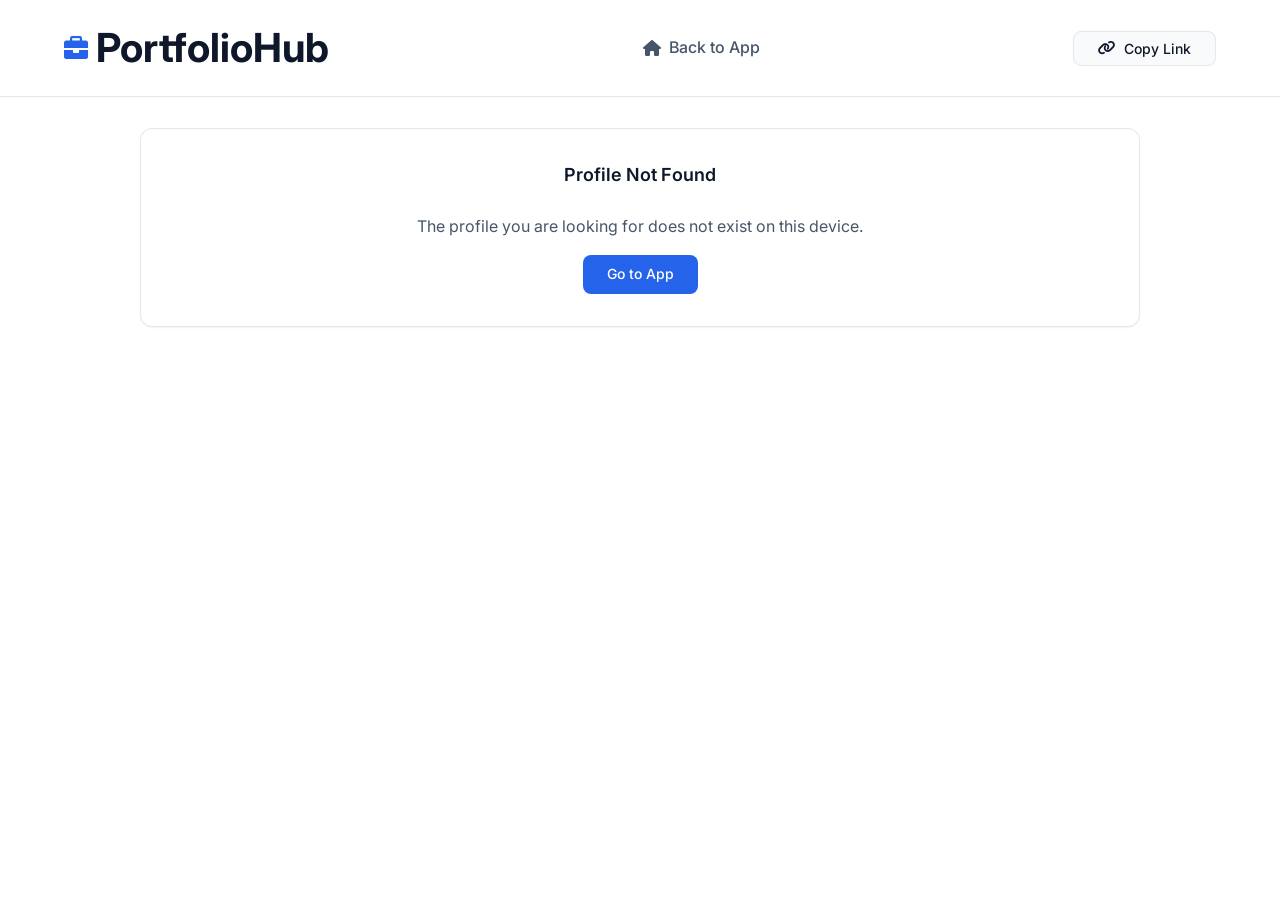
<file: profile.html>
<!DOCTYPE html>
<html lang="en">
<head>
	<meta charset="UTF-8">
	<meta name="viewport" content="width=device-width, initial-scale=1.0">
	<title>Public Profile - PortfolioHub</title>
	<link rel="stylesheet" href="styles.css">
	<link href="https://cdnjs.cloudflare.com/ajax/libs/font-awesome/6.0.0/css/all.min.css" rel="stylesheet">
	<link href="https://fonts.googleapis.com/css2?family=Inter:wght@300;400;500;600;700&display=swap" rel="stylesheet">
</head>
<body>
	<header class="header">
		<div class="container">
			<div class="nav-brand">
				<i class="fas fa-briefcase"></i>
				<h1>PortfolioHub</h1>
			</div>
			<nav class="nav">
				<a href="index.html" class="nav-link">
					<i class="fas fa-home"></i>
					<span>Back to App</span>
				</a>
			</nav>
			<div class="header-actions">
				<button class="btn btn-secondary" id="copyLinkBtn">
					<i class="fas fa-link"></i>
					Copy Link
				</button>
			</div>
		</div>
	</header>

	<main class="main-content">
		<section class="section active">
			<div class="container">
				<div id="profileContainer" class="profile-layout" style="max-width: 1000px; margin: 0 auto;">
					<!-- Profile will be rendered here -->
				</div>
			</div>
		</section>
	</main>

	<script>
		function getUsers() {
			try { return JSON.parse(localStorage.getItem('portfoliohub-users') || '[]'); } catch (e) { return []; }
		}

		function saveUsers(users) {
			localStorage.setItem('portfoliohub-users', JSON.stringify(users));
		}

		function getCurrentUserId() {
			try {
				const current = JSON.parse(localStorage.getItem('portfoliohub-current-user') || 'null');
				return current ? current.id : null;
			} catch (e) { return null; }
		}

		function renderPublicProfile(user) {
			const profile = user.profile;
			const container = document.getElementById('profileContainer');
			container.innerHTML = `
				<div class="profile-header">
					<div class="profile-cover">
						<img id="profileCover" src="${profile.cover}" alt="Cover">
					</div>
					<div class="profile-info">
						<div class="profile-avatar-section">
							<img id="profileAvatar" src="${profile.avatar}" alt="Profile">
						</div>
						<div class="profile-details">
							<h1 id="profileName">${profile.name}</h1>
							<h2 id="profileTitle">${profile.title || ''}</h2>
							<p id="profileLocation">${profile.location || 'Location not specified'}</p>
							<div class="profile-actions">
								<a class="btn btn-secondary" href="index.html">
									<i class="fas fa-arrow-left"></i>
									Open in App
								</a>
								<button class="btn btn-secondary" onclick="copyCurrentLink()">
									<i class="fas fa-link"></i>
									Share Profile
								</button>
							</div>
						</div>
					</div>
				</div>

				<div class="profile-content">
					<div class="profile-main">
						<div class="profile-section">
							<h3>About</h3>
							<p id="profileAbout">${profile.about || 'Tell people about yourself, your experience, and what you\'re passionate about.'}</p>
						</div>

						<div class="profile-section">
							<h3>Skills & Expertise</h3>
							<div class="skills-grid" id="profileSkills">
								${(profile.skills && profile.skills.length) ? profile.skills.map(s => `<div class=\"skill-tag\">${s}</div>`).join('') : '<p style="color: var(--text-muted);">No skills added yet.</p>'}
							</div>
						</div>

						<div class="profile-section">
							<h3>Experience</h3>
							<div class="experience-list" id="profileExperience">
								${(profile.experience && profile.experience.length) ? profile.experience.map(exp => `
									<div class=\"experience-item\">
										<h4>${exp.title}</h4>
										<p class=\"company\">${exp.company}</p>
										<p class=\"duration\">${exp.duration}</p>
										<p class=\"description\">${exp.description}</p>
									</div>
								`).join('') : '<p style="color: var(--text-muted);">No experience added yet.</p>'}
							</div>
						</div>

						<div class="profile-section">
							<h3>Education</h3>
							<div class="education-list" id="profileEducation">
								${(profile.education && profile.education.length) ? profile.education.map(edu => `
									<div class=\"education-item\">
										<h4>${edu.degree}</h4>
										<p class=\"institution\">${edu.institution}</p>
										<p class=\"duration\">${edu.duration}</p>
									</div>
								`).join('') : '<p style="color: var(--text-muted);">No education added yet.</p>'}
							</div>
						</div>
					</div>

					<div class="profile-sidebar">
						<div class="sidebar-widget">
							<h4>Contact Information</h4>
							<div class="contact-info" id="profileContact">
								<div class="contact-item">
									<i class="fas fa-envelope"></i>
									<span>${profile.contact?.email || ''}</span>
								</div>
								${profile.contact?.phone ? `
									<div class="contact-item">
										<i class="fas fa-phone"></i>
										<span>${profile.contact.phone}</span>
									</div>` : ''}
								${profile.contact?.website ? `
									<div class="contact-item">
										<i class="fas fa-globe"></i>
										<span>${profile.contact.website}</span>
									</div>` : ''}
							</div>
						</div>

						<div class="sidebar-widget">
							<h4>Social Links</h4>
							<div class="social-links" id="profileSocial">
								${profile.contact?.linkedin ? `<a href="${profile.contact.linkedin}" target="_blank" class="social-link"><i class=\"fab fa-linkedin\"></i>LinkedIn</a>` : ''}
								${profile.contact?.github ? `<a href="${profile.contact.github}" target="_blank" class="social-link"><i class=\"fab fa-github\"></i>GitHub</a>` : ''}
								${profile.contact?.twitter ? `<a href="${profile.contact.twitter}" target="_blank" class="social-link"><i class=\"fab fa-twitter\"></i>Twitter</a>` : ''}
							</div>
						</div>

						<div class="sidebar-widget">
							<h4>Languages</h4>
							<div class="languages-list" id="profileLanguages">
								${(profile.languages && profile.languages.length) ? profile.languages.map(lang => `
									<div class=\"language-item\">
										<span class=\"language-name\">${lang.name}</span>
										<span class=\"language-level\">${lang.level}</span>
									</div>
								`).join('') : '<p style="color: var(--text-muted);">No languages added yet.</p>'}
							</div>
						</div>
					</div>
				</div>
			`;
		}

		function copyCurrentLink() {
			const url = new URL(window.location.href);
			if (navigator.clipboard && window.isSecureContext) {
				navigator.clipboard.writeText(url.toString()).then(() => showToast('Profile link copied to clipboard')).catch(() => window.prompt('Copy this link:', url.toString()));
			} else {
				window.prompt('Copy this link:', url.toString());
			}
		}

		function showToast(message) {
			const note = document.createElement('div');
			note.textContent = message;
			note.style.cssText = 'position:fixed;bottom:20px;left:50%;transform:translateX(-50%);background:#2563eb;color:#fff;padding:10px 16px;border-radius:8px;z-index:3000;box-shadow:0 10px 25px rgba(0,0,0,0.1)';
			document.body.appendChild(note);
			setTimeout(() => note.remove(), 2500);
		}

		document.addEventListener('DOMContentLoaded', function() {
			const params = new URLSearchParams(window.location.search);
			let userId = params.get('user');
			if (!userId || userId === 'me') {
				userId = getCurrentUserId();
			}

			const users = getUsers();
			const userIndex = users.findIndex(u => u.id === userId);
			if (userIndex === -1) {
				document.getElementById('profileContainer').innerHTML = `
					<div class="widget" style="grid-column: 1 / -1; text-align: center;">
						<h3>Profile Not Found</h3>
						<p style="color: var(--text-secondary); margin-top: 8px;">The profile you are looking for does not exist on this device.</p>
						<a href="index.html" class="btn btn-primary" style="margin-top: 16px;">Go to App</a>
					</div>
				`;
				return;
			}

			// Increment views
			const user = users[userIndex];
			if (!user.profile.stats) user.profile.stats = { projects: 0, connections: 0, views: 0 };
			user.profile.stats.views = (user.profile.stats.views || 0) + 1;
			saveUsers(users);

			renderPublicProfile(user);

			document.getElementById('copyLinkBtn').addEventListener('click', copyCurrentLink);
		});
	</script>
</body>
</html>
</file>
<file: styles.css>
﻿/* PortfolioHub - Professional Portfolio Platform */

:root {
    /* Light Theme Colors */
    --primary-color: #2563eb;
    --primary-hover: #1d4ed8;
    --secondary-color: #64748b;
    --accent-color: #0ea5e9;
    --success-color: #10b981;
    --warning-color: #f59e0b;
    --error-color: #ef4444;
    
    --bg-primary: #ffffff;
    --bg-secondary: #f8fafc;
    --bg-tertiary: #f1f5f9;
    --bg-card: #ffffff;
    --bg-hover: #f8fafc;
    
    --text-primary: #0f172a;
    --text-secondary: #475569;
    --text-muted: #94a3b8;
    --text-inverse: #ffffff;
    
    --border-color: #e2e8f0;
    --border-hover: #cbd5e1;
    --shadow-sm: 0 1px 2px 0 rgb(0 0 0 / 0.05);
    --shadow-md: 0 4px 6px -1px rgb(0 0 0 / 0.1), 0 2px 4px -2px rgb(0 0 0 / 0.1);
    --shadow-lg: 0 10px 15px -3px rgb(0 0 0 / 0.1), 0 4px 6px -4px rgb(0 0 0 / 0.1);
    --shadow-xl: 0 20px 25px -5px rgb(0 0 0 / 0.1), 0 8px 10px -6px rgb(0 0 0 / 0.1);
    
    --radius-sm: 0.375rem;
    --radius-md: 0.5rem;
    --radius-lg: 0.75rem;
    --radius-xl: 1rem;
    
    --spacing-xs: 0.25rem;
    --spacing-sm: 0.5rem;
    --spacing-md: 1rem;
    --spacing-lg: 1.5rem;
    --spacing-xl: 2rem;
    --spacing-2xl: 3rem;
}

[data-theme="dark"] {
    /* Dark Theme Colors */
    --primary-color: #3b82f6;
    --primary-hover: #2563eb;
    --secondary-color: #94a3b8;
    --accent-color: #06b6d4;
    --success-color: #10b981;
    --warning-color: #f59e0b;
    --error-color: #ef4444;
    
    --bg-primary: #0f172a;
    --bg-secondary: #1e293b;
    --bg-tertiary: #334155;
    --bg-card: #1e293b;
    --bg-hover: #334155;
    
    --text-primary: #f8fafc;
    --text-secondary: #cbd5e1;
    --text-muted: #94a3b8;
    --text-inverse: #0f172a;
    
    --border-color: #334155;
    --border-hover: #475569;
    --shadow-sm: 0 1px 2px 0 rgb(0 0 0 / 0.3);
    --shadow-md: 0 4px 6px -1px rgb(0 0 0 / 0.3), 0 2px 4px -2px rgb(0 0 0 / 0.3);
    --shadow-lg: 0 10px 15px -3px rgb(0 0 0 / 0.3), 0 4px 6px -4px rgb(0 0 0 / 0.3);
    --shadow-xl: 0 20px 25px -5px rgb(0 0 0 / 0.3), 0 8px 10px -6px rgb(0 0 0 / 0.3);
}

/* Reset and Base Styles */
* {
    margin: 0;
    padding: 0;
    box-sizing: border-box;
}

html {
    scroll-behavior: smooth;
}

body {
    font-family: 'Inter', -apple-system, BlinkMacSystemFont, 'Segoe UI', Roboto, sans-serif;
    line-height: 1.6;
    color: var(--text-primary);
    background-color: var(--bg-primary);
    transition: background-color 0.3s ease, color 0.3s ease;
}

.container {
    max-width: 1200px;
    margin: 0 auto;
    padding: 0 var(--spacing-lg);
}

/* Utility Classes */
.hidden {
    display: none !important;
}

.text-center {
    text-align: center;
}

.full-width {
    width: 100%;
}

/* Header */
.header {
    background: var(--bg-card);
    border-bottom: 1px solid var(--border-color);
    position: fixed;
    top: 0;
    left: 0;
    right: 0;
    z-index: 1000;
    backdrop-filter: blur(10px);
    transition: all 0.3s ease;
}

.header .container {
    display: flex;
    justify-content: space-between;
    align-items: center;
    padding: var(--spacing-md) var(--spacing-lg);
}

.nav-brand {
    display: flex;
    align-items: center;
    gap: var(--spacing-sm);
    font-weight: 700;
    font-size: 1.25rem;
    color: var(--text-primary);
}

.nav-brand i {
    color: var(--primary-color);
    font-size: 1.5rem;
}

.nav {
    display: flex;
    gap: var(--spacing-lg);
}

.nav-link {
    display: flex;
    align-items: center;
    gap: var(--spacing-sm);
    padding: var(--spacing-sm) var(--spacing-md);
    text-decoration: none;
    color: var(--text-secondary);
    font-weight: 500;
    border-radius: var(--radius-md);
    transition: all 0.3s ease;
}

.nav-link:hover,
.nav-link.active {
    color: var(--primary-color);
    background: var(--bg-hover);
}

.nav-link i {
    font-size: 1rem;
}

.header-actions {
    display: flex;
    align-items: center;
    gap: var(--spacing-md);
}

.theme-toggle {
    background: none;
    border: none;
    color: var(--text-secondary);
    font-size: 1.25rem;
    cursor: pointer;
    padding: var(--spacing-sm);
    border-radius: var(--radius-md);
    transition: all 0.3s ease;
}

.theme-toggle:hover {
    color: var(--primary-color);
    background: var(--bg-hover);
}

.user-menu {
    position: relative;
}

.user-avatar {
    width: 40px;
    height: 40px;
    border-radius: 50%;
    border: 2px solid var(--border-color);
    cursor: pointer;
    overflow: hidden;
    transition: all 0.3s ease;
}

.user-avatar:hover {
    border-color: var(--primary-color);
}

.user-avatar img {
    width: 100%;
    height: 100%;
    object-fit: cover;
}

.user-dropdown {
    position: absolute;
    top: calc(100% + var(--spacing-sm));
    right: 0;
    background: var(--bg-card);
    border: 1px solid var(--border-color);
    border-radius: var(--radius-lg);
    box-shadow: var(--shadow-lg);
    min-width: 200px;
    opacity: 0;
    visibility: hidden;
    transform: translateY(-10px);
    transition: all 0.3s ease;
    z-index: 1001;
}

.user-dropdown.show {
    opacity: 1;
    visibility: visible;
    transform: translateY(0);
}

.user-dropdown a {
    display: flex;
    align-items: center;
    gap: var(--spacing-sm);
    padding: var(--spacing-md);
    color: var(--text-primary);
    text-decoration: none;
    transition: background-color 0.3s ease;
}

.user-dropdown a:hover {
    background: var(--bg-hover);
}

.user-dropdown hr {
    border: none;
    border-top: 1px solid var(--border-color);
    margin: var(--spacing-xs) 0;
}

/* Main Content */
.main-content {
    margin-top: 80px;
    min-height: calc(100vh - 80px);
}

.section {
    display: none;
    padding: var(--spacing-2xl) 0;
}

.section.active {
    display: block;
}

/* Home Layout */
.home-layout {
    display: grid;
    grid-template-columns: 300px 1fr;
    gap: var(--spacing-2xl);
    max-width: 1000px;
    margin: 0 auto;
}

.home-sidebar {
    display: flex;
    flex-direction: column;
    gap: var(--spacing-xl);
}

.widget {
    background: var(--bg-card);
    border: 1px solid var(--border-color);
    border-radius: var(--radius-lg);
    padding: var(--spacing-xl);
    box-shadow: var(--shadow-sm);
}

.widget h3 {
    font-size: 1.125rem;
    font-weight: 600;
    color: var(--text-primary);
    margin-bottom: var(--spacing-lg);
}

.stats-grid {
    display: grid;
    grid-template-columns: repeat(3, 1fr);
    gap: var(--spacing-md);
}

.stat-item {
    text-align: center;
}

.stat-number {
    font-size: 1.5rem;
    font-weight: 700;
    color: var(--primary-color);
    margin-bottom: var(--spacing-xs);
}

.stat-label {
    font-size: 0.875rem;
    color: var(--text-secondary);
}

.activity-list {
    display: flex;
    flex-direction: column;
    gap: var(--spacing-md);
}

.activity-item {
    display: flex;
    align-items: center;
    gap: var(--spacing-sm);
    font-size: 0.875rem;
    color: var(--text-secondary);
}

.activity-item i {
    color: var(--primary-color);
}

/* Post Composer */
.post-composer {
    background: var(--bg-card);
    border: 1px solid var(--border-color);
    border-radius: var(--radius-lg);
    padding: var(--spacing-xl);
    margin-bottom: var(--spacing-xl);
    box-shadow: var(--shadow-sm);
}

.composer-header {
    display: flex;
    align-items: center;
    gap: var(--spacing-md);
    margin-bottom: var(--spacing-lg);
}

.composer-header img {
    width: 40px;
    height: 40px;
    border-radius: 50%;
    object-fit: cover;
}

.composer-input {
    flex: 1;
}

.composer-input input {
    width: 100%;
    padding: var(--spacing-md);
    border: 1px solid var(--border-color);
    border-radius: var(--radius-lg);
    background: var(--bg-primary);
    color: var(--text-primary);
    font-size: 1rem;
    transition: border-color 0.3s ease;
}

.composer-input input:focus {
    outline: none;
    border-color: var(--primary-color);
    box-shadow: 0 0 0 3px rgb(37 99 235 / 0.1);
}

.composer-actions {
    display: flex;
    align-items: center;
    gap: var(--spacing-md);
    justify-content: space-between;
}

.composer-btn {
    display: flex;
    align-items: center;
    gap: var(--spacing-sm);
    padding: var(--spacing-sm) var(--spacing-md);
    background: none;
    border: 1px solid var(--border-color);
    border-radius: var(--radius-md);
    color: var(--text-secondary);
    cursor: pointer;
    transition: all 0.3s ease;
}

.composer-btn:hover {
    background: var(--bg-hover);
    color: var(--text-primary);
}

/* Posts Feed */
.posts-feed {
    display: flex;
    flex-direction: column;
    gap: var(--spacing-xl);
}

.post-card {
    background: var(--bg-card);
    border: 1px solid var(--border-color);
    border-radius: var(--radius-lg);
    padding: var(--spacing-xl);
    box-shadow: var(--shadow-sm);
    transition: all 0.3s ease;
}

.post-card:hover {
    box-shadow: var(--shadow-md);
}

.post-header {
    display: flex;
    align-items: center;
    gap: var(--spacing-md);
    margin-bottom: var(--spacing-lg);
}

.post-avatar {
    width: 48px;
    height: 48px;
    border-radius: 50%;
    object-fit: cover;
}

.post-info h4 {
    font-weight: 600;
    color: var(--text-primary);
    margin-bottom: var(--spacing-xs);
}

.post-info p {
    font-size: 0.875rem;
    color: var(--text-secondary);
}

.post-content {
    margin-bottom: var(--spacing-lg);
}

.post-content p {
    color: var(--text-primary);
    line-height: 1.6;
    margin-bottom: var(--spacing-md);
}

.post-image {
    width: 100%;
    border-radius: var(--radius-md);
    margin-bottom: var(--spacing-md);
}

.post-actions {
    display: flex;
    align-items: center;
    gap: var(--spacing-lg);
    padding-top: var(--spacing-lg);
    border-top: 1px solid var(--border-color);
}

.post-action {
    display: flex;
    align-items: center;
    gap: var(--spacing-sm);
    background: none;
    border: none;
    color: var(--text-secondary);
    cursor: pointer;
    padding: var(--spacing-sm);
    border-radius: var(--radius-md);
    transition: all 0.3s ease;
}

.post-action:hover {
    color: var(--primary-color);
    background: var(--bg-hover);
}

/* Buttons */
.btn {
    display: inline-flex;
    align-items: center;
    gap: var(--spacing-sm);
    padding: var(--spacing-sm) var(--spacing-lg);
    border: none;
    border-radius: var(--radius-md);
    font-size: 0.875rem;
    font-weight: 500;
    text-decoration: none;
    cursor: pointer;
    transition: all 0.3s ease;
    font-family: inherit;
}

.btn-primary {
    background: var(--primary-color);
    color: var(--text-inverse);
}

.btn-primary:hover {
    background: var(--primary-hover);
    transform: translateY(-1px);
    box-shadow: var(--shadow-md);
}

.btn-secondary {
    background: var(--bg-secondary);
    color: var(--text-primary);
    border: 1px solid var(--border-color);
}

.btn-secondary:hover {
    background: var(--bg-hover);
    border-color: var(--border-hover);
}

.btn-sm {
    padding: var(--spacing-xs) var(--spacing-md);
    font-size: 0.75rem;
}

.btn-lg {
    padding: var(--spacing-md) var(--spacing-xl);
    font-size: 1rem;
}

/* Forms */
.form-group {
    margin-bottom: var(--spacing-lg);
}

.form-row {
    display: grid;
    grid-template-columns: 1fr 1fr;
    gap: var(--spacing-md);
}

.form-group label {
    display: block;
    margin-bottom: var(--spacing-sm);
    font-weight: 500;
    color: var(--text-primary);
}

.form-group input,
.form-group textarea,
.form-group select {
    width: 100%;
    padding: var(--spacing-md);
    border: 1px solid var(--border-color);
    border-radius: var(--radius-md);
    background: var(--bg-primary);
    color: var(--text-primary);
    font-size: 1rem;
    font-family: inherit;
    transition: all 0.3s ease;
}

.form-group input:focus,
.form-group textarea:focus,
.form-group select:focus {
    outline: none;
    border-color: var(--primary-color);
    box-shadow: 0 0 0 3px rgb(37 99 235 / 0.1);
}

.form-group textarea {
    resize: vertical;
    min-height: 100px;
}

/* Modal */
.modal {
    display: none;
    position: fixed;
    top: 0;
    left: 0;
    width: 100%;
    height: 100%;
    background: rgba(0, 0, 0, 0.5);
    z-index: 2000;
    animation: fadeIn 0.3s ease;
}

.modal.show {
    display: flex;
    align-items: center;
    justify-content: center;
}

.modal-content {
    background: var(--bg-card);
    border-radius: var(--radius-xl);
    width: 90%;
    max-width: 600px;
    max-height: 90vh;
    overflow-y: auto;
    box-shadow: var(--shadow-xl);
    animation: slideUp 0.3s ease;
}

.modal-header {
    display: flex;
    justify-content: space-between;
    align-items: center;
    padding: var(--spacing-xl);
    border-bottom: 1px solid var(--border-color);
}

.modal-header h3 {
    font-size: 1.25rem;
    font-weight: 600;
    color: var(--text-primary);
}

.close-btn {
    background: none;
    border: none;
    font-size: 1.5rem;
    color: var(--text-secondary);
    cursor: pointer;
    padding: var(--spacing-sm);
    border-radius: var(--radius-md);
    transition: all 0.3s ease;
}

.close-btn:hover {
    background: var(--bg-hover);
    color: var(--text-primary);
}

/* Auth Modal */
.auth-modal {
    max-width: 400px;
}

.auth-container {
    padding: var(--spacing-2xl);
}

.auth-header {
    text-align: center;
    margin-bottom: var(--spacing-2xl);
}

.auth-header h2 {
    font-size: 1.5rem;
    font-weight: 700;
    color: var(--text-primary);
    margin-bottom: var(--spacing-sm);
}

.auth-header p {
    color: var(--text-secondary);
}

.auth-tabs {
    display: flex;
    margin-bottom: var(--spacing-xl);
    border-bottom: 1px solid var(--border-color);
}

.auth-tab {
    flex: 1;
    padding: var(--spacing-md);
    background: none;
    border: none;
    color: var(--text-secondary);
    font-weight: 500;
    cursor: pointer;
    border-bottom: 2px solid transparent;
    transition: all 0.3s ease;
}

.auth-tab.active {
    color: var(--primary-color);
    border-bottom-color: var(--primary-color);
}

.auth-form {
    display: none;
}

.auth-form.active {
    display: block;
}

.auth-footer {
    text-align: center;
    margin-top: var(--spacing-lg);
}

.auth-footer a {
    color: var(--primary-color);
    text-decoration: none;
}

.auth-footer a:hover {
    text-decoration: underline;
}

/* Animations */
@keyframes fadeIn {
    from { opacity: 0; }
    to { opacity: 1; }
}

@keyframes slideUp {
    from {
        opacity: 0;
        transform: translateY(30px);
    }
    to {
        opacity: 1;
        transform: translateY(0);
    }
}

/* Responsive Design */
@media (max-width: 768px) {
    .container {
        padding: 0 var(--spacing-md);
    }
    
    .nav {
        display: none;
    }
    
    .home-layout {
        grid-template-columns: 1fr;
        gap: var(--spacing-lg);
    }
    
    .home-sidebar {
        order: 2;
    }
    
    .composer-actions {
        flex-wrap: wrap;
    }
    
    .form-row {
        grid-template-columns: 1fr;
    }
    
    .modal-content {
        width: 95%;
        margin: var(--spacing-md);
    }
}

@media (max-width: 480px) {
    .header .container {
        padding: var(--spacing-sm) var(--spacing-md);
    }
    
    .main-content {
        margin-top: 70px;
    }
    
    .section {
        padding: var(--spacing-lg) 0;
    }
    
    .post-composer {
        padding: var(--spacing-lg);
    }
    
    .composer-actions {
        flex-direction: column;
        align-items: stretch;
    }
}
</file>
